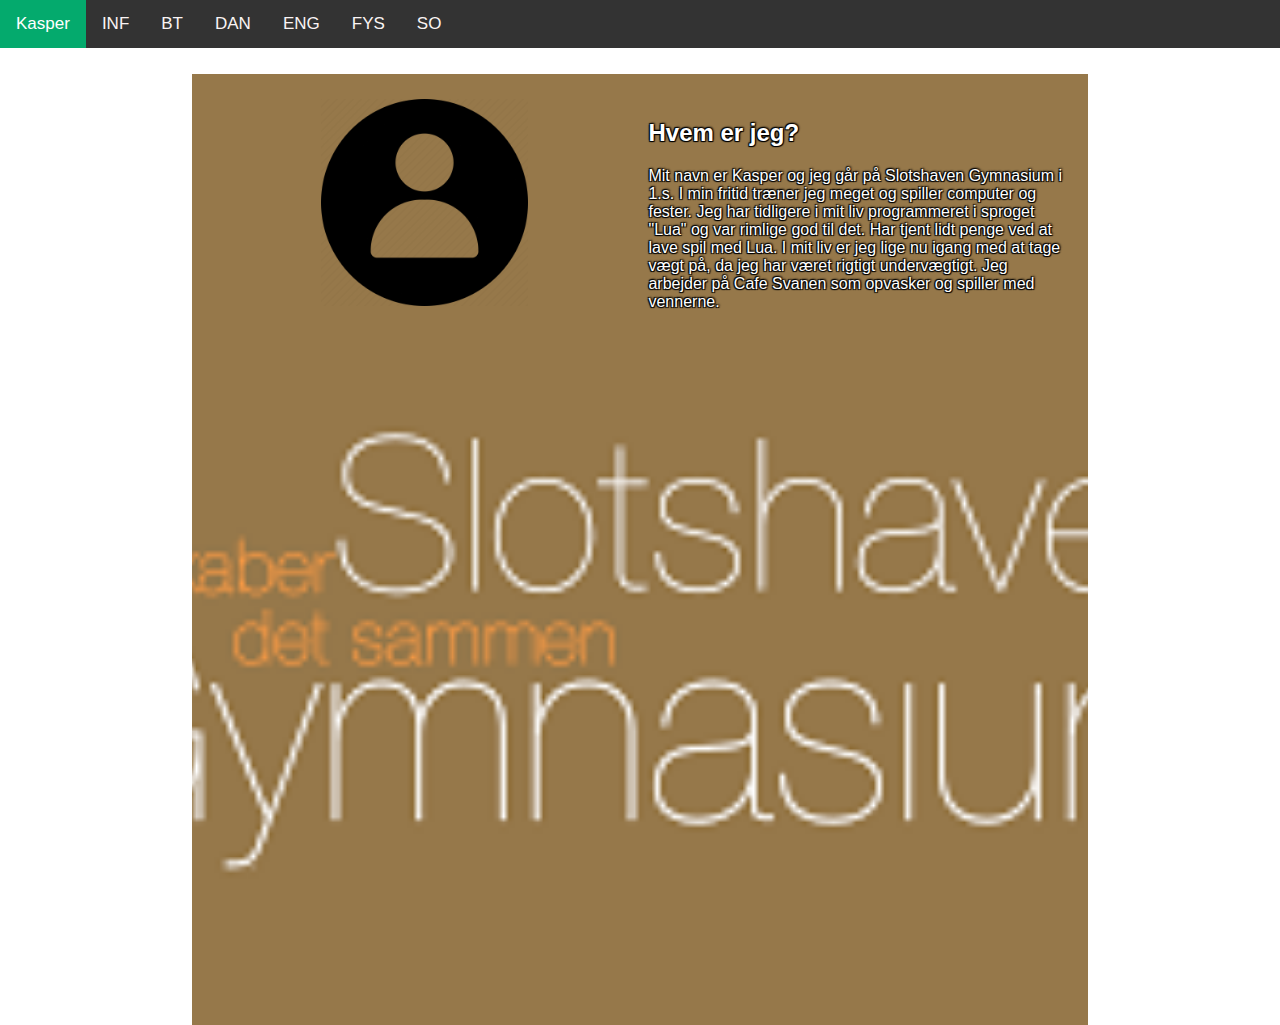
<file: index.html>
<!DOCTYPE html>
<html>
    <head>
        <title>Kasper Nielsen</title>
        <meta charset="UTF-8">
        <meta name="viewport" content="width=device-width, initial-scale=1">
        <link rel="stylesheet" href="https://cdnjs.cloudflare.com/ajax/libs/font-awesome/4.7.0/css/font-awesome.min.css">
        <link rel="stylesheet" href="style.css"></link>
    </head>

    <!-- Banner HTML 
    <div class="banner">
        <h1>Kaj Børges Logbog</h1>
    </div> -->

    <body>
        <!-- Navigation bar HTML -->
        <div class="topnav" id="myTopnav">
            <a href="index.html" class="active">Navn</a>
            <a href="informatik.html">INF</a>
            <a href="matematik.html">BT</a>
            <a href="dansk.html">DAN</a>
            <a href="engelsk.html">ENG</a>
            <a href="dotdotdot.html"></a>
            <a href="so.html">SO</a>
            <a href="javascript:void(0);" class="icon" onclick="myFunction()">
              <i class="fa fa-bars"></i>
            </a>
        </div>

        <div class="content">
            <div class="element left">
            <img id="profile-picture" src="images/profile.jpg">
            </div>
            <div class="element right">
            <h2>Hvem er jeg? </h2>
            <p>
                Mit navn er Kasper og jeg går på Slotshaven Gymnasium i 1.s. I min fritid træner jeg meget og spiller computer og fester. Jeg har tidligere i mit liv programmeret i sproget "Lua" og var rimlige god til det. Har tjent lidt penge ved at lave spil med Lua. I mit liv er jeg lige nu igang med at tage vægt på, da jeg har været rigtigt undervægtigt. Jeg arbejder på Cafe Svanen som opvasker og spiller med vennerne. 
            </p>
            </div>
        </div>
        

        <script src="script.js"></script>
    </body>
</html>
</file>
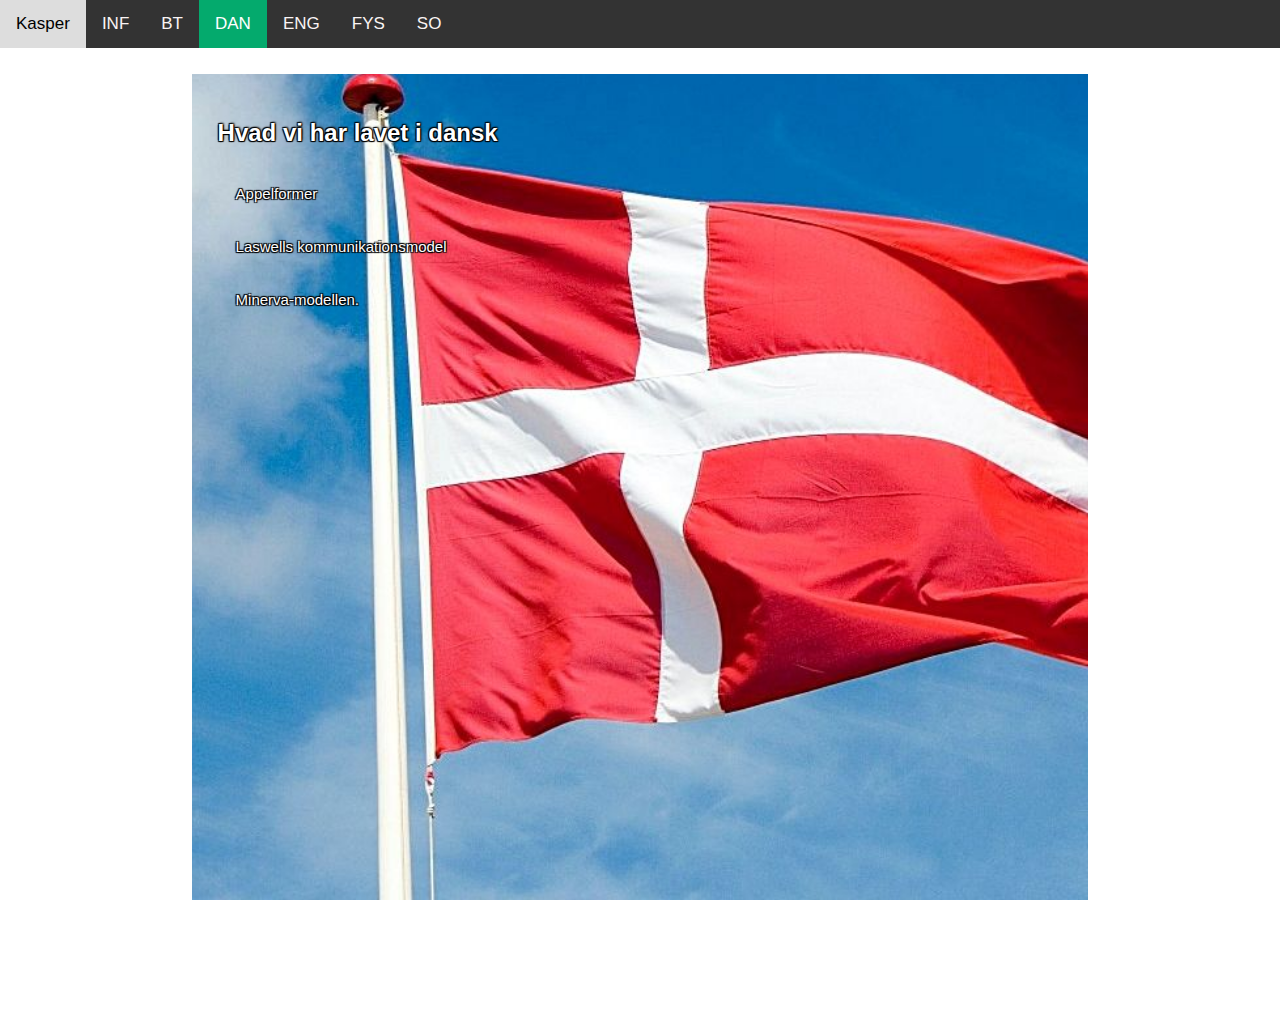
<file: dansk.html>
<!DOCTYPE html>
<html>
    <head>
        <title>Kaj Børges Logbog</title>
        <meta charset="UTF-8">
        <meta name="viewport" content="width=device-width, initial-scale=1">
        <link rel="stylesheet" href="https://cdnjs.cloudflare.com/ajax/libs/font-awesome/4.7.0/css/font-awesome.min.css">
        <link rel="stylesheet" href="style.css"></link>
    </head>
    <body>
        <!-- Navigation bar HTML -->
        <div class="topnav" id="myTopnav">
            <a href="index.html">Kaj Børge</a>
            <a href="informatik.html">INF</a>
            <a href="matematik.html">BT</a>
            <a href="dansk.html" class="active">DAN</a>
            <a href="engelsk.html">ENG</a>
            <a href="dotdotdot.html"></a>
            <a href="so.html">SO</a>
            <a href="javascript:void(0);" class="icon" onclick="myFunction()">
              <i class="fa fa-bars"></i>
            </a>
        </div>

        <!-- Accordion HTML -->
        <div class="content" id="dansk">
            <div class="element left">
                <h2>Hvad vi har lavet i dansk</h2>
                <button class="accordion">Appelformer</button>
                <div class="panel">
                <p>
                    Etos, patos og logos.
                    <br>
                    <br>
                    ETOS: troværdighed
Man kan opbygge sin egen etos gennem fx uddannelse eller erfaring. Man kan også henvise til andre troværdige kilder, fx eksperter eller berømtheder.
Man kan også nedbryde sin modstanders etos.
<br>
<br>
LOGOS: fakta
Tal, statistik og videnskabelig fakta.
Data skal både være sandfærdig og fremstilles sandfærdigt.
<br>
<br>
PATOS: følelser
Kan appellere til alle følelser både positive og negative.

                </p>
                </div>

                <button class="accordion">Laswells kommunikationsmodel</button>
                <div class="panel">
                <p>
                    Det er en model, som man kan bruge til at analyser en tekst eller lignede.
                    Hvem? Afsender -> Siger hvad? Budskab -> I hvilken kanal? Medie -> Til hvem? Modtager -> Med hvilken effekt? Effekten.
                </p>
                </div>

                <button class="accordion">
                    Minerva-modellen.
                </button>
                <div class="panel">
                <p>
                    Minerva modellen er en model, som virksomheder kan bruge til at udarbejde livsstilsanalyser af deres kunder, altså deres målgruppe og modtagere.
                </p>
                </div>
            </div>

            <div class="element left">
                
                
                <div class="panel">
                <p>Lorem ipsum dolor sit amet, consectetur adipisicing elit, sed do eiusmod tempor incididunt ut labore et dolore magna aliqua. Ut enim ad minim veniam, quis nostrud exercitation ullamco laboris nisi ut aliquip ex ea commodo consequat.</p>
                </div>

                
                <div class="panel">
                <p>Lorem ipsum dolor sit amet, consectetur adipisicing elit, sed do eiusmod tempor incididunt ut labore et dolore magna aliqua. Ut enim ad minim veniam, quis nostrud exercitation ullamco laboris nisi ut aliquip ex ea commodo consequat.</p>
                </div>

                
                <div class="panel">
                <p>Lorem ipsum dolor sit amet, consectetur adipisicing elit, sed do eiusmod tempor incididunt ut labore et dolore magna aliqua. Ut enim ad minim veniam, quis nostrud exercitation ullamco laboris nisi ut aliquip ex ea commodo consequat.</p>
                </div>
            </div>

        </div>
        <script src="script.js"></script>
    </body>
</html>
</file>
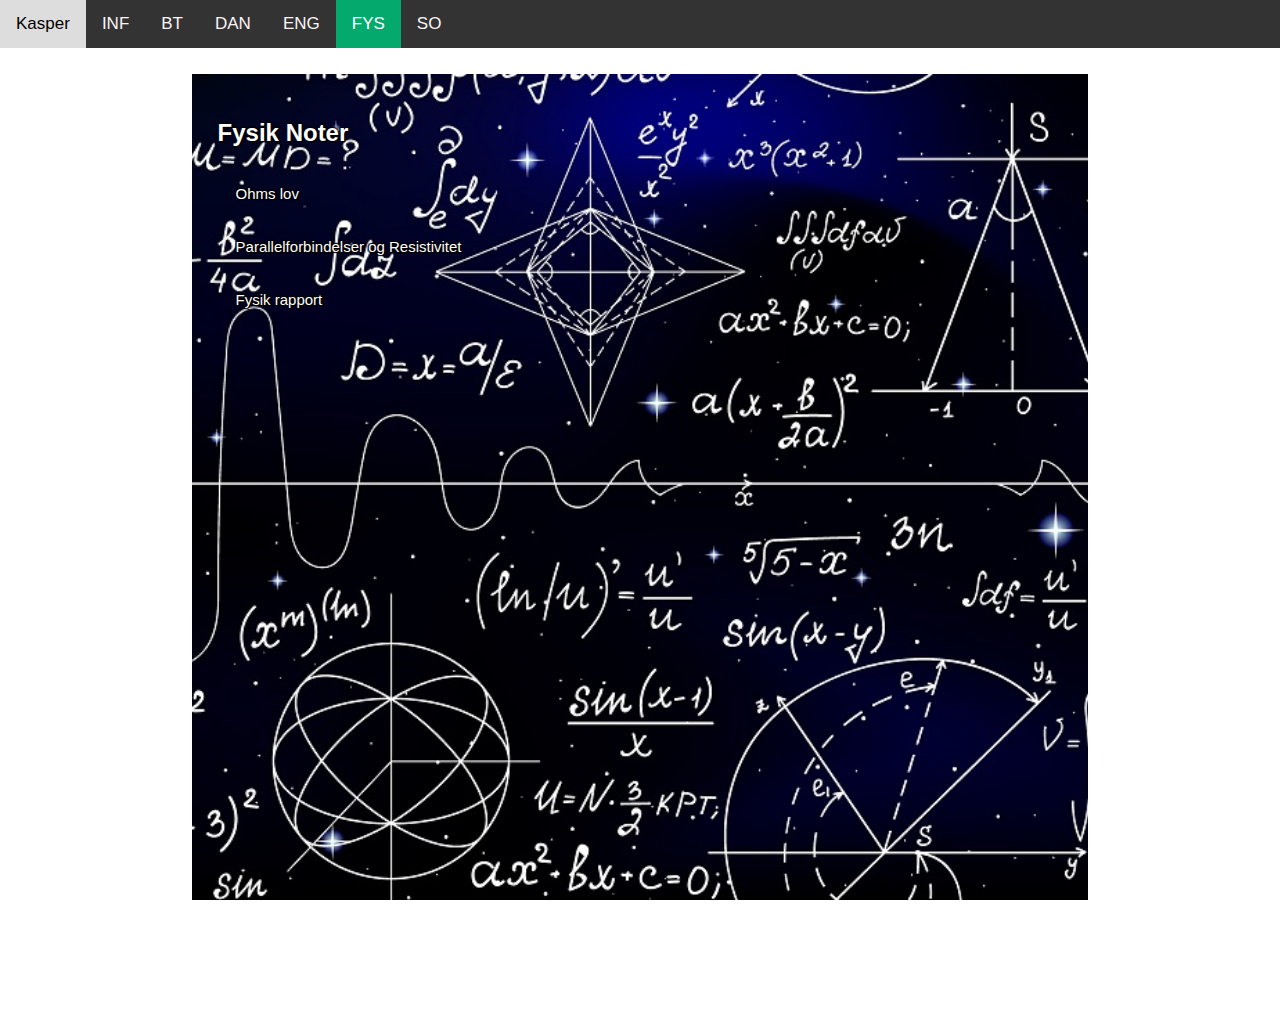
<file: dotdotdot.html>
<!DOCTYPE html>
<html>
    <head>
        <title>Kaj Børges Logbog</title>
        <meta charset="UTF-8">
        <meta name="viewport" content="width=device-width, initial-scale=1">
        <link rel="stylesheet" href="https://cdnjs.cloudflare.com/ajax/libs/font-awesome/4.7.0/css/font-awesome.min.css">
        <link rel="stylesheet" href="style.css"></link>
    </head>
    <body>
        <!-- Navigation bar HTML -->
        <div class="topnav" id="myTopnav">
            <a href="index.html">Kaj Børge</a>
            <a href="informatik.html">INF</a>
            <a href="matematik.html">BT</a>
            <a href="dansk.html">DAN</a>
            <a href="engelsk.html">ENG</a>
            <a href="dotdotdot.html" class="active"></a>
            <a href="so.html">SO</a>
            <a href="javascript:void(0);" class="icon" onclick="myFunction()">
              <i class="fa fa-bars"></i>
            </a>
        </div>

        <!-- Accordion HTML -->
        <div class="content" id="dotdotdot">
            <div class="element left">
                <h2>Fysik Noter</h2>
                <button class="accordion">Ohms lov</button>
                <div class="panel">
                <p>
                    Ohms lov er en empirisk lov der giver en sammenhæng mellem elektrist strøm, elektrisk spænding og elektrisk modstand.

                </p>
                </div>

                <button class="accordion">Parallelforbindelser og Resistivitet</button>
                <div class="panel">
                <p>
                    Parallelforbindelser refererer til at to eller flere kombonenter i et elektrisk kredsløb er forbundet over for hinanden. Dvs. at strømmen deler sig op, og komponenterne oplever derfor ikke den fulde strømstyrke. Til gengæld er spændingsfaldet det samme for alle komponenter.
                    <br>
                    <br>
                    Elektrisk resistivitet, specifik resistivitet, resistivitet, specifik resistans eller specifik modstand er en egenskab for elektrisk ledende materialer. Med undtagelse af såkaldte superledere vil alle elektriske ledere tabe en del af energien i form af varme, når man sender en elektrisk strøm igennem dem.
                </p>
                </div>

                <button class="accordion">Fysik rapport</button>
                <div class="panel">
                <p>
                    Vi har skrevet en rapport i fysik om indre modstand og parallel forbindelser.
                </p>
                </div>
            </div>

            <div class="element left">
                
                
                <div class="panel">
                <p>Lorem ipsum dolor sit amet, consectetur adipisicing elit, sed do eiusmod tempor incididunt ut labore et dolore magna aliqua. Ut enim ad minim veniam, quis nostrud exercitation ullamco laboris nisi ut aliquip ex ea commodo consequat.</p>
                </div>

                
                <div class="panel">
                <p>Lorem ipsum dolor sit amet, consectetur adipisicing elit, sed do eiusmod tempor incididunt ut labore et dolore magna aliqua. Ut enim ad minim veniam, quis nostrud exercitation ullamco laboris nisi ut aliquip ex ea commodo consequat.</p>
                </div>

        
                <div class="panel">
                <p>Lorem ipsum dolor sit amet, consectetur adipisicing elit, sed do eiusmod tempor incididunt ut labore et dolore magna aliqua. Ut enim ad minim veniam, quis nostrud exercitation ullamco laboris nisi ut aliquip ex ea commodo consequat.</p>
                </div>

                
                <div class="panel">
                <p>Lorem ipsum dolor sit amet, consectetur adipisicing elit, sed do eiusmod tempor incididunt ut labore et dolore magna aliqua. Ut enim ad minim veniam, quis nostrud exercitation ullamco laboris nisi ut aliquip ex ea commodo consequat.</p>
                </div>
            </div>

        </div>
        <script src="script.js"></script>
    </body>
</html>
</file>
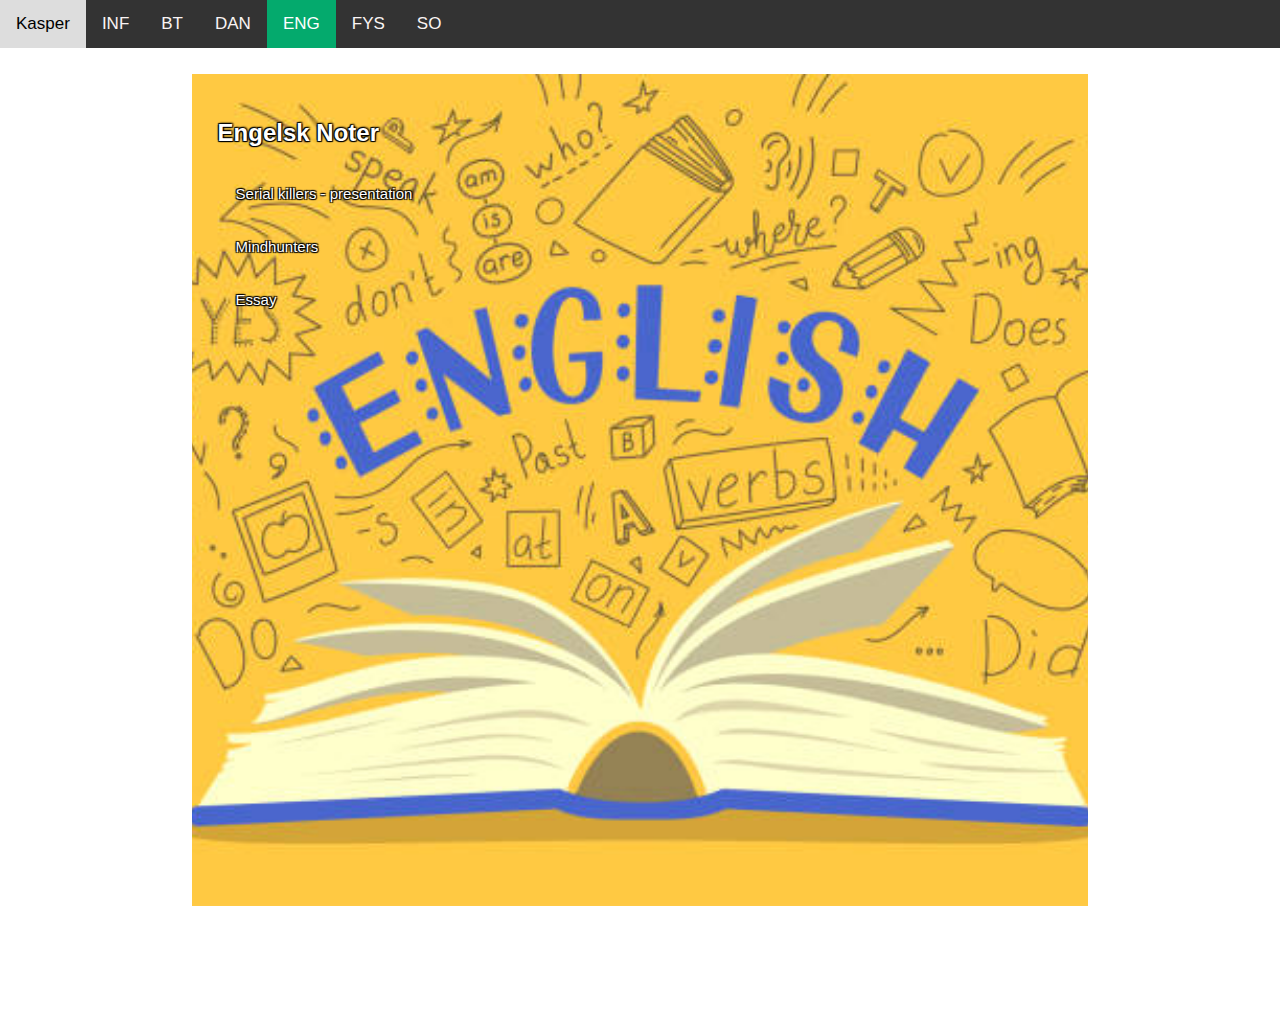
<file: engelsk.html>
<!DOCTYPE html>
<html>
    <head>
        <title>Kaj Børges Logbog</title>
        <meta charset="UTF-8">
        <meta name="viewport" content="width=device-width, initial-scale=1">
        <link rel="stylesheet" href="https://cdnjs.cloudflare.com/ajax/libs/font-awesome/4.7.0/css/font-awesome.min.css">
        <link rel="stylesheet" href="style.css"></link>
    </head>
    <body>
        <!-- Navigation bar HTML -->
        <div class="topnav" id="myTopnav">
            <a href="index.html">Kaj Børge</a>
            <a href="informatik.html">INF</a>
            <a href="matematik.html">BT</a>
            <a href="dansk.html">DAN</a>
            <a href="engelsk.html" class="active">ENG</a>
            <a href="dotdotdot.html"></a>
            <a href="so.html">SO</a>
            <a href="javascript:void(0);" class="icon" onclick="myFunction()">
              <i class="fa fa-bars"></i>
            </a>
        </div>

        <!-- Accordion HTML -->
        <div class="content" id="engelsk">
            <div class="element left">
                <h2>Engelsk Noter</h2>
                <button class="accordion">Serial killers - presentation</button>
                <div class="panel">
                <p>We have made a presentation about serial killers, where we had to pick a serial killer to make a presentation about. We have read a very long article about how serial killers act and how they kill.</p>
                </div>

                <button class="accordion">Mindhunters</button>
                <div class="panel">
                <p>
                    We have watched 2 episodes of the tv-series. It's a drama-thriller tv-serie in the 1970's where two FBI agents are tasked with interviewing serial killers to solve open cases.
                </p>
                </div>

                <button class="accordion">Essay</button>
                <div class="panel">
                <p>
                    We are right now writing an argumentative essay about youth anxiety...
                </p>
                </div>
            </div>

            <div class="element left">
            
                
                <div class="panel">
                <p>Lorem ipsum dolor sit amet, consectetur adipisicing elit, sed do eiusmod tempor incididunt ut labore et dolore magna aliqua. Ut enim ad minim veniam, quis nostrud exercitation ullamco laboris nisi ut aliquip ex ea commodo consequat.</p>
                </div>

                
                <div class="panel">
                <p>Lorem ipsum dolor sit amet, consectetur adipisicing elit, sed do eiusmod tempor incididunt ut labore et dolore magna aliqua. Ut enim ad minim veniam, quis nostrud exercitation ullamco laboris nisi ut aliquip ex ea commodo consequat.</p>
                </div>

                
                <div class="panel">
                <p>Lorem ipsum dolor sit amet, consectetur adipisicing elit, sed do eiusmod tempor incididunt ut labore et dolore magna aliqua. Ut enim ad minim veniam, quis nostrud exercitation ullamco laboris nisi ut aliquip ex ea commodo consequat.</p>
                </div>
            </div>

        </div>
        <script src="script.js"></script>
    </body>
</html>
</file>
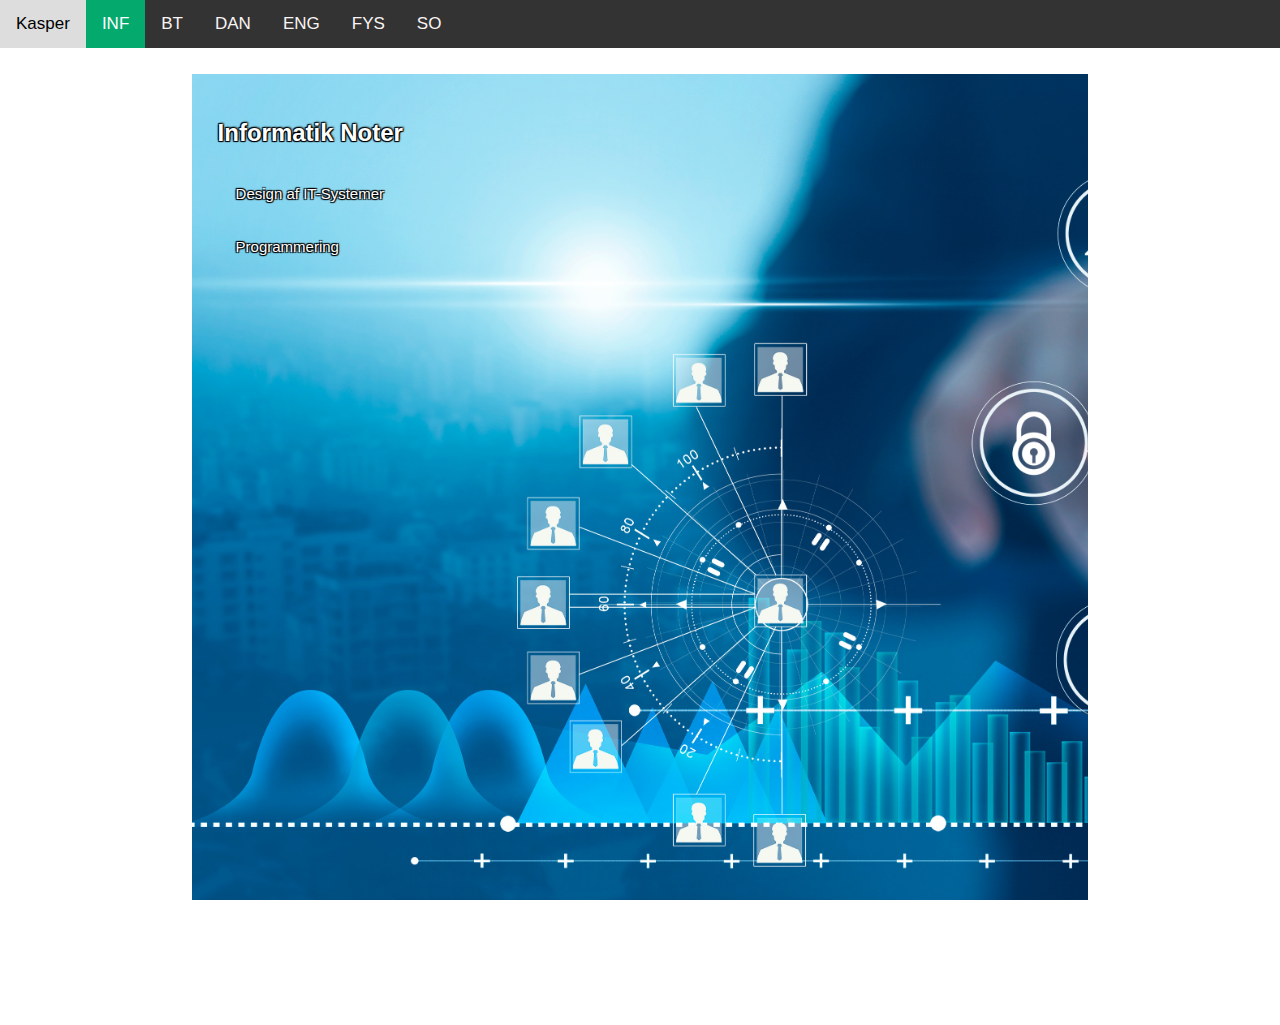
<file: informatik.html>
<!DOCTYPE html>
<html>
    <head>
        <title>Kasper's Logbog</title>
        <meta charset="UTF-8">
        <meta name="viewport" content="width=device-width, initial-scale=1">
        <link rel="stylesheet" href="https://cdnjs.cloudflare.com/ajax/libs/font-awesome/4.7.0/css/font-awesome.min.css">
        <link rel="stylesheet" href="style.css"></link>
    </head>
    <body>
        <!-- Navigation bar HTML -->
        <div class="topnav" id="myTopnav">
            <a href="index.html">Name</a>
            <a href="informatik.html" class="active">INF</a>
            <a href="matematik.html">BT</a>
            <a href="dansk.html">DAN</a>
            <a href="engelsk.html">ENG</a>
            <a href="dotdotdot.html"></a>
            <a href="so.html">SO</a>
            <a href="javascript:void(0);" class="icon" onclick="myFunction()">
              <i class="fa fa-bars"></i>
            </a>
        </div>

        <!-- Accordion HTML -->
        <div class="content" id="informatik">
            <div class="element left">
                <h2>Informatik Noter</h2>

                <button class="accordion">Design af IT-Systemer</button>
                <div class="panel">
                <p>
                    Vi har lært en masse med HTML og CSS kodning
                    <br>
                    <br>
                    Webside til at lære basis af html:
                    <br>
                    https://www.w3schools.com/html/html_intro.asp
                    <br>
                    (GUI) - Graphical User Interface:
                    Det er det man betegner som "grafisk brugergrænseflade" på dansk. Man bruger det til at integrere med noget tekst, eller knapper som  der kan manipuleres med mus og tastatur.
                    <br>
                    <br>
                    Vi har også lært i dette forløb, CSS, som vi har brugt til at gøre hjemmesiden mere overskuelig og javascript.
                    <br>
                    <br>
                    Case:
                    <br>
                    Vi har været i nogle grupper for at lave en 'case', hvor vi har fundet på f.eks. et spil som eleverne kunne lave i frikvarterne, hvis de kedet sig. Min gruppe havde lavet en app, hvor dem som brugte den kunne se, hvor langt tid der var til de næste skoleaktiviteter. Altså gymnasiefesterne, slotscafe osv...
                    <br>
                    <br>
                    Spiral Modellen
                    <br>
                    Spiral modellen har 3 faser, assess, design og build. Man starter i assess fasen, hvor man vurdere og tænker over, det projekt man skal starte. Når man har gjort det, går man over i design fasen. Her designer man sit projekt, hvorefter du går over i build fasen. Her laver du dit projekt til virkelighed. Her går man så rundt og rundt i spiral modellen til man er færdig med sit projekt.
                </p>
                </div>

                <button class="accordion">Programmering</button>
                <div class="panel">
                <p>
                    Github Pages
                    <br>
                    <br>
                    Vi startede forløbet ud med at lave en Gitbuh profile og sætte vores logbog op i den, så du kunne see, hvordan den så ud. Altså uploade den i respository.
                    <br>
                    <br>
                    Javascript
                    <br>
                    <br>
                    Vi startede ud med noget simpelt, som "console.log("Hello world!")". Det blev så udskrevet i consolen så vi kunne se det. Herefter lærte vi variabler og datatyper. Variabler bliver brugt til at gemme noget data i sig. Det kan man bruge ved at skrive "const myVar = "Hello";".  I javascript er der 7 datatyper som er vigtige i javascript. Boolean, null, undefined, numbers, bigInt, strings og symboler. Vi har lært at bruge operatorer. Assignment operators er "=, +=, -=, *=, osv...". Arithmetic operators er "+, -, *, **, /, osv...". Comparsion operators er "==, ===, !=, !==, >, <, >=, <=". Vi har lært om funktionerne. Funktioner er noget som du kan navngive, og gemme et stykke kode ind, også kan du kalde det ved navnet, hvorefter det stykke kode du har gemt i det, ville så køre. Arrays kan holde flere værdier under 1 navn, hvor du kan få adgang til de værdier ved at henviser dig til et "index number". Loops har vi også lært... man kan bruge loops til at gentage et stykke kode så mange gange man ville!
                </p>
                </div>

                
                <div class="panel">
                <p>Lorem ipsum dolor sit amet, consectetur adipisicing elit, sed do eiusmod tempor incididunt ut labore et dolore magna aliqua. Ut enim ad minim veniam, quis nostrud exercitation ullamco laboris nisi ut aliquip ex ea commodo consequat.</p>
                </div>
            </div>

            <div class="element left">
                
                
                <div class="panel">
                <p>Lorem ipsum dolor sit amet, consectetur adipisicing elit, sed do eiusmod tempor incididunt ut labore et dolore magna aliqua. Ut enim ad minim veniam, quis nostrud exercitation ullamco laboris nisi ut aliquip ex ea commodo consequat.</p>
                </div>

                
                <div class="panel">
                <p>Lorem ipsum dolor sit amet, consectetur adipisicing elit, sed do eiusmod tempor incididunt ut labore et dolore magna aliqua. Ut enim ad minim veniam, quis nostrud exercitation ullamco laboris nisi ut aliquip ex ea commodo consequat.</p>
                </div>

                
                <div class="panel">
                <p>Lorem ipsum dolor sit amet, consectetur adipisicing elit, sed do eiusmod tempor incididunt ut labore et dolore magna aliqua. Ut enim ad minim veniam, quis nostrud exercitation ullamco laboris nisi ut aliquip ex ea commodo consequat.</p>
                </div>
            </div>

        </div>
        <script src="script.js"></script>
    </body>
</html>
</file>
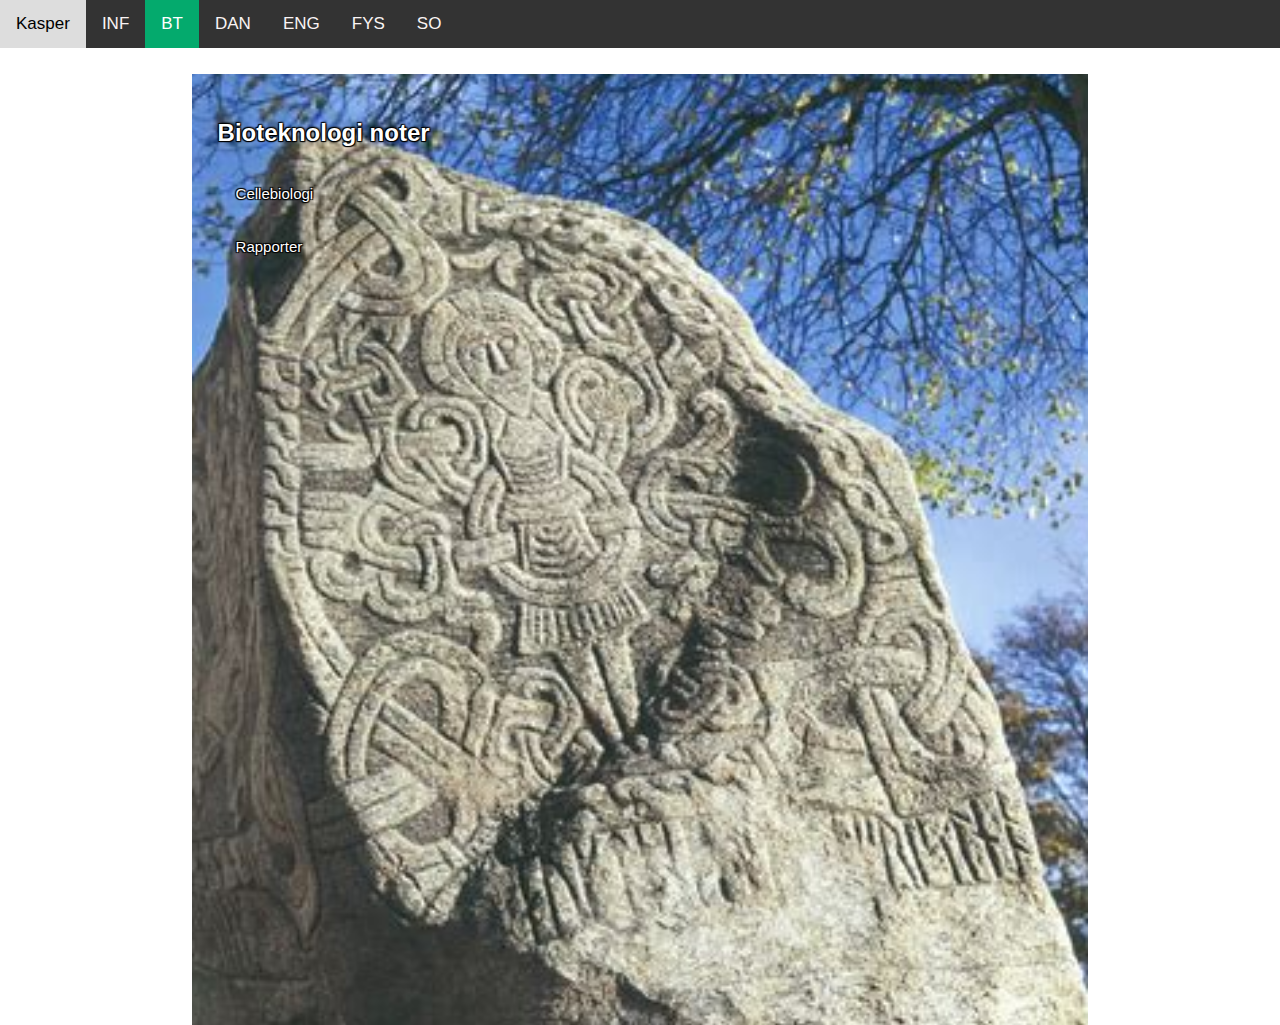
<file: matematik.html>
<!DOCTYPE html>
<html>
    <head>
        <title>Kaj Børges Logbog</title>
        <meta charset="UTF-8">
        <meta name="viewport" content="width=device-width, initial-scale=1">
        <link rel="stylesheet" href="https://cdnjs.cloudflare.com/ajax/libs/font-awesome/4.7.0/css/font-awesome.min.css">
        <link rel="stylesheet" href="style.css"></link>
    </head>
    <body>
        <!-- Navigation bar HTML -->
        <div class="topnav" id="myTopnav">
            <a href="index.html">Kaj Børge</a>
            <a href="informatik.html">INF</a>
            <a href="matematik.html" class="active">BT</a>
            <a href="dansk.html">DAN</a>
            <a href="engelsk.html">ENG</a>
            <a href="dotdotdot.html"></a>
            <a href="so.html">SO</a>
            <a href="javascript:void(0);" class="icon" onclick="myFunction()">
              <i class="fa fa-bars"></i>
            </a>
        </div>

        <!-- Accordion HTML -->
        <div class="content" id="matematik">
            <div class="element left">
                <h2>Bioteknologi noter</h2>
                <button class="accordion">Cellebiologi</button>
                <div class="panel">
                <p>
                    Cellebiologi
                    <br>
                    <br>
                    Alle levende organismer, lige fra den mindste bakterie til de største dyr og planter, består af celler. Nogle kun en celle, såsom bakterier, hvor andre er flerecellede og består op til flere billioner celler.
                    <br>
                    <br>
                    Cellemembran
                    <br>
                    <br>
                    Cellemembranen afgrænser hver enkelt celle, fra det omkringliggende miljø. Selve cellemembranen består primært af lipider og proteiner, men forskellige kulhydrater har også vigtige funktioner.
                    <br>
                    <br>
                    Vi har lært en masse om kost og hvordan vores krop virker. Vi har lært hvordan man holder sin krop i god form. Vi har også målt vores blodtryk, bmi og fedtprocent.
                </p>
                </div>

                <button class="accordion">Rapporter</button>
                <div class="panel">
                <p>
                    Vi har skrevet en til videre 1 rapport om blodtryk og puls.
                    <br>
                    Den handlede om, hvor meget kondition er vigtigt for dig. Vi havde målt og skaffede en masse data fra klassen, hvorefter vi lavde en masse grafer der viste forskellen på de forskellige ting vi havde målt data fra.
                </p>
                </div>

               
                <div class="panel">
                <p>Lorem ipsum dolor sit amet, consectetur adipisicing elit, sed do eiusmod tempor incididunt ut labore et dolore magna aliqua. Ut enim ad minim veniam, quis nostrud exercitation ullamco laboris nisi ut aliquip ex ea commodo consequat.</p>
                </div>
            </div>

            <div class="element left">
                
                
                <div class="panel">
                <p>Lorem ipsum dolor sit amet, consectetur adipisicing elit, sed do eiusmod tempor incididunt ut labore et dolore magna aliqua. Ut enim ad minim veniam, quis nostrud exercitation ullamco laboris nisi ut aliquip ex ea commodo consequat.</p>
                </div>

                
                <div class="panel">
                <p>Lorem ipsum dolor sit amet, consectetur adipisicing elit, sed do eiusmod tempor incididunt ut labore et dolore magna aliqua. Ut enim ad minim veniam, quis nostrud exercitation ullamco laboris nisi ut aliquip ex ea commodo consequat.</p>
                </div>

                
                <div class="panel">
                <p>Lorem ipsum dolor sit amet, consectetur adipisicing elit, sed do eiusmod tempor incididunt ut labore et dolore magna aliqua. Ut enim ad minim veniam, quis nostrud exercitation ullamco laboris nisi ut aliquip ex ea commodo consequat.</p>
                </div>
            </div>

        </div>
        <script src="script.js"></script>
    </body>
</html>
</file>
<file: style.css>
body {
    margin: 0;
    font-family: Arial, Helvetica, sans-serif;
  }

  /* Navigation bar CSS */
  .topnav {
    overflow: hidden;
    background-color: #333;
    margin: 0;
  }
  
  .topnav a {
    float: left;
    display: block;
    color: #faf4f4;
    text-align: center;
    padding: 14px 16px;
    text-decoration: none;
    font-size: 17px;
  }
  
  .topnav a:hover {
    background-color: #ddd;
    color: black;
  }
  
  .topnav a.active {
    background-color: #04AA6D;
    color: white;
  }
  
  .topnav .icon {
    display: none;
  }
  
  @media screen and (max-width: 600px) {
    .topnav a:not(:first-child) {display: none;}
    .topnav a.icon {
      float: right;
      display: block;
    }
  }
  
  @media screen and (max-width: 600px) {
    .topnav.responsive {position: relative;}
    .topnav.responsive .icon {
      position: absolute;
      right: 0;
      top: 0;
    }
    .topnav.responsive a {
      float: none;
      display: block;
      text-align: left;
    }
  }

  /* Banner CSS */
  .banner {
    margin: 0;
    overflow: hidden;
    display: block;
    text-align: center;
    background-color: #333;
  }

  /* Content CSS */
  .content {
    margin-left: 15%;
    margin-right: 15%;
    margin-top: 2%;
    padding: 2%;
    text-align: center;
    background-image: url('images/slotshaven.png');
    background-repeat: no-repeat;
    background-attachment: fixed;
    background-size: cover;
    min-height: 100vh;
    color: white;
    text-shadow:
    -1px -1px 1px #000,
    1px -1px 2px #000,
    -1px 1px 1px #000,
    1px 1px 1px #000; 
  }

  #informatik {
    background-image:  url('images/inf.jpg');
  }

  #matematik {
    background-image:  url('images/dansk.jpg');
  }

  #engelsk {
    background-image:  url('images/eng.jpg');
  }

  #so {
    background-image:  url('images/so.jpg');
  }

  #dotdotdot {
    background-image:  url('images/fysik.jpg');
  }

  #dansk {
    background-image:  url('images/dan.jpg');
  }

  .content .element {
    max-width: 49%;
    margin: 0 auto;
    text-align:center; 
  }

  .content .element p {
    text-align: left;
  }
  
  .content .element h2 {
    text-align: left;
  }

 .content .left {
    float: left;
  }

  .content .right {
    float: right;
  }

  @media screen and (max-width: 600px) {
    .content {
      margin-left: 2%;
      margin-right: 2%;
    }

    .content .element {
      float: none;
      max-width: 80%;
    } 
  }

  #profile-picture {
    max-width: 50%;
  }

  /* Accordion CSS */
  .accordion {
    background-color: transparent;
    color: rgb(253, 253, 253);
    text-shadow:
    -1px -1px 1px #000,
    1px -1px 1px #000,
    -1px 1px 1px #000,
    1px 1px 1px #000; 
    cursor: pointer;
    padding: 18px;
    width: 100%;
    border: none;
    text-align: left;
    outline: none;
    font-size: 15px;
    transition: 0.4s;
  }
  
  .accordion:hover {
  border: solid 1px rgb(119, 119, 119);
  }
  
  .panel {
    padding: 0 18px;
    background-color: transparent;
    max-height: 0;
    overflow: hidden;
    transition: max-height 0.2s ease-out;
  }
</file>
